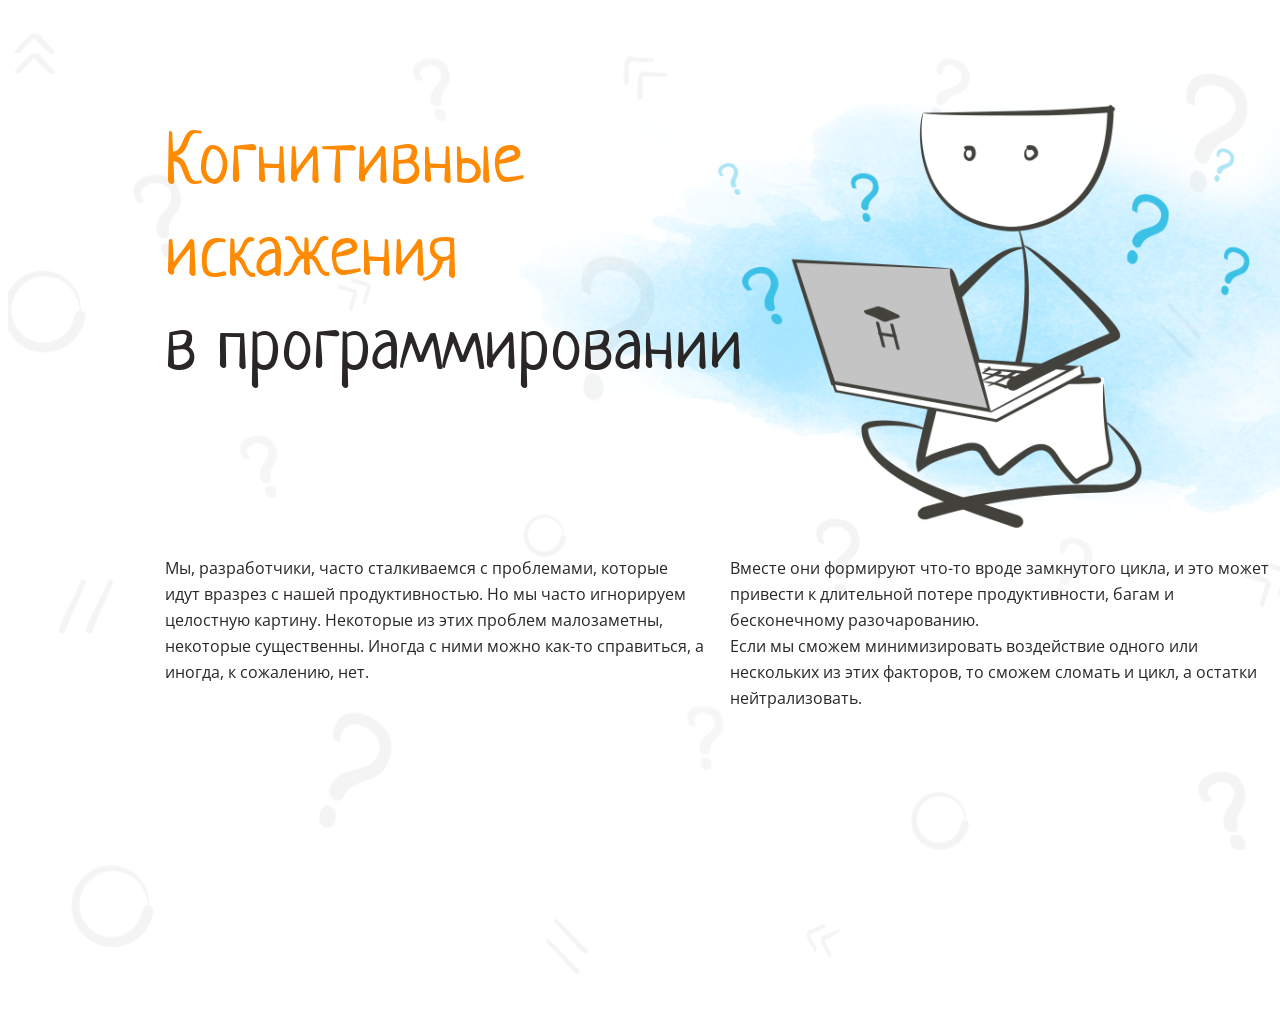
<file: html/index.html>
<!DOCTYPE html>

<html lang="ru">
    <head>   
        <meta charset="UTF-8">
        <meta name="viewport" content="width=device-width, initial-scale=1.0">  
        <link href="../css/css-styles.css" rel="stylesheet" >

        <title>Когнитивные искажения в программировании</title>
    </head>
        <body>
        <div>
            <div>
                <img src="../images/image 1.svg">
            </div>
            <div class="first-block-image first-block-image-position">
                <img src="../images/tota_ill-4 1.svg">
            </div>
            <div class="first-block-title first-block-title-position">
                <p class="first-block-title-orange">Когнитивные <br>искажения <br><span class="first-block-title-black">в программировании</span></p>
            </div>
        <div class="first-block-main-text-position first-block-main-text">
            <div class="text1">
                <p>Мы, разработчики, часто сталкиваемся с проблемами, которые идут вразрез с нашей продуктивностью. Но мы часто игнорируем целостную картину. Некоторые из этих проблем малозаметны, некоторые существенны. Иногда с ними можно как-то справиться, а иногда, к сожалению, нет.</p>
            </div>
            <div class="text2">
                <p>Вместе они формируют что-то вроде замкнутого цикла, и это может привести к длительной потере продуктивности, багам и бесконечному разочарованию.
                    <br>Если мы сможем минимизировать воздействие одного или нескольких из этих факторов, то сможем сломать и цикл, а остатки нейтрализовать.</p>
            </div>
          </div>
        </div>
        </body>
</html>
</file>
<file: css/css-styles.css>
@font-face {
    font-family: "Neucha Regular";
    src: url(./fonts/Neucha-Regular.ttf);
}
@font-face {
    font-family: "Open Sans";
    src: url(./fonts/OpenSans-VariableFont_wdth\,wght.ttf);
}

.first-block-image {
    height: 444px;
    width: 952px;
}
.first-block-image-position {
    display: flex;
    position: absolute;
    left: 520px;
    top: 90px;
}
.first-block-title-orange {
    color: #FE8A02;
}
.first-block-title-black {
    color: #2A2626;
}
.first-block-title {
    font-size: 72px;
    font-family: "Neucha Regular", sans-serif;
}
.first-block-title-position {
    display: flex;
    position: absolute;
    left: 165px;
    top: 40px;

}
.first-block-main-text-position {
    display: flex;
    position: absolute;
    flex-direction: row;
    align-items: flex-start;
    top: 539px;
    left: 165px;
}
.first-block-main-text {
    font-family: "Open Sans";
    font-style: normal;
    font-weight: normal;
    font-size: 16px;
    line-height: 26px;
    color: #2A2626;
}
.text1 {
    width: 540px;
    margin-right: 25px;
}
.text2 {
    width: 540px;
}
</file>
